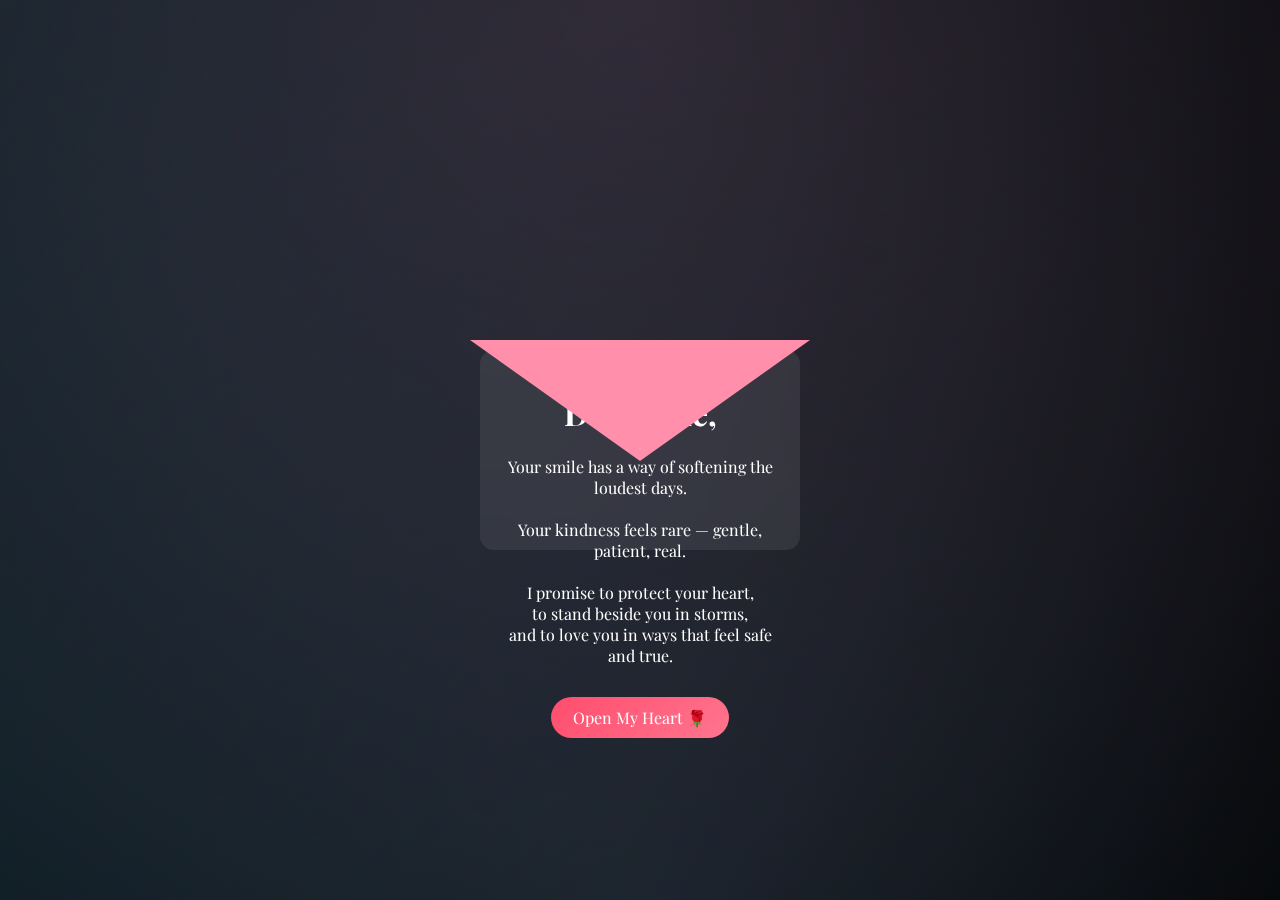
<file: index.html>
<!DOCTYPE html>
<html lang="en">
<head>
<meta charset="UTF-8">
<title>A Letter For You 💌</title>
<link rel="stylesheet" href="style.css">
</head>
<body class="letter-bg">
<div class="envelope">
  <div class="flap"></div>
  <div class="letter">
    <h1>Dear Grie,</h1>
    <p>
      Your smile has a way of softening the loudest days.<br><br>
      Your kindness feels rare — gentle, patient, real.<br><br>
      I promise to protect your heart,<br>
      to stand beside you in storms,<br>
      and to love you in ways that feel safe and true.
    </p>
    <button onclick="location.href='rose-red.html'">Open My Heart 🌹</button>
  </div>
</div>
</body>
</html>
</file>
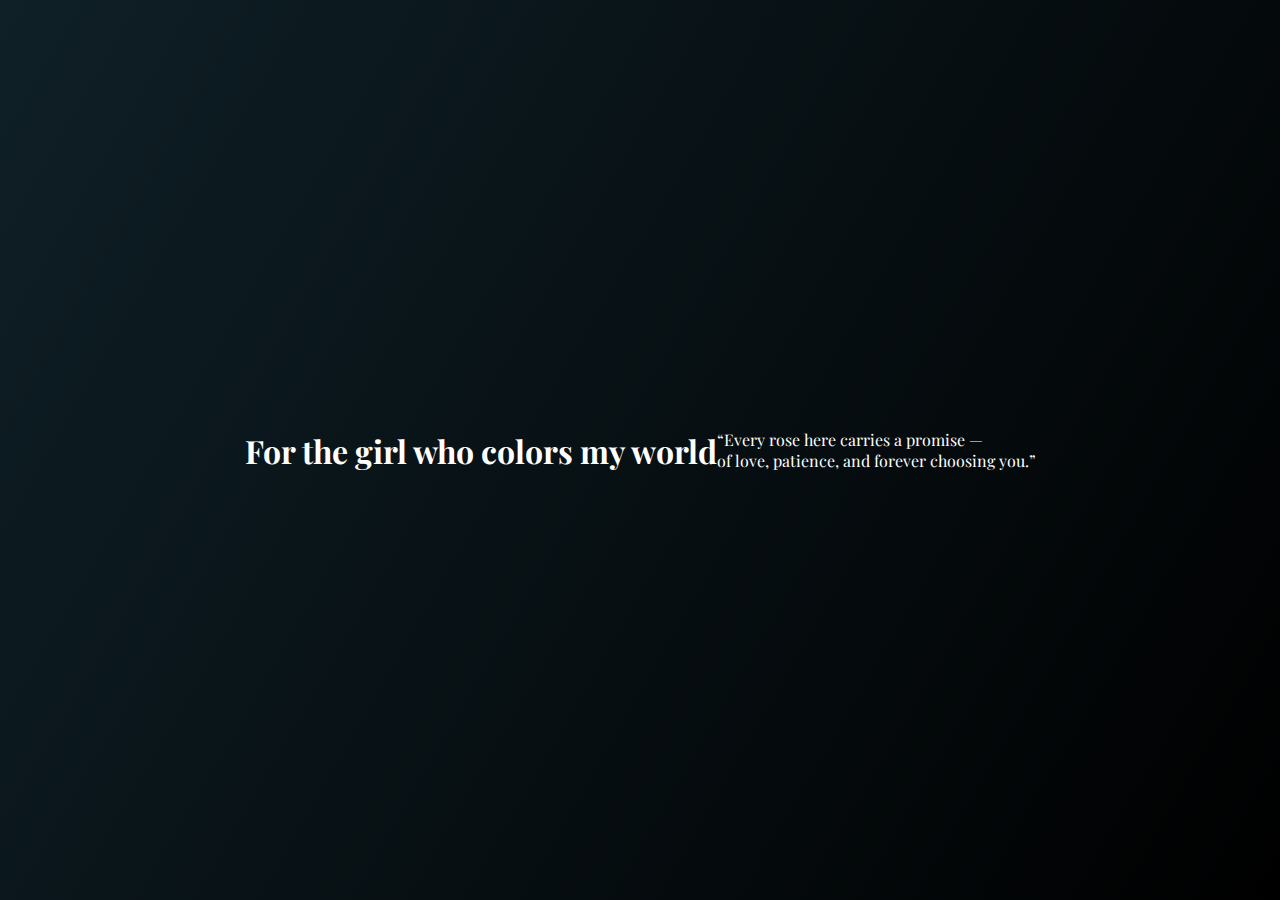
<file: flowers.html>
<!DOCTYPE html>
<html lang="en">
<head>
  <meta charset="UTF-8">
  <title>Flowers for Grie 🌹</title>
  <link rel="stylesheet" href="style.css">
</head>
<body class="flowers-bg">
<h1 class="flower-title">For the girl who colors my world</h1>
<div class="bouquet">
  <div class="rose red"></div>
  <div class="rose pink"></div>
  <div class="rose white"></div>
  <div class="rose yellow"></div>
  <div class="rose purple"></div>
</div>
<p class="flower-quote">
  “Every rose here carries a promise —<br>
  of love, patience, and forever choosing you.”
</p>
</body>
</html>
</file>
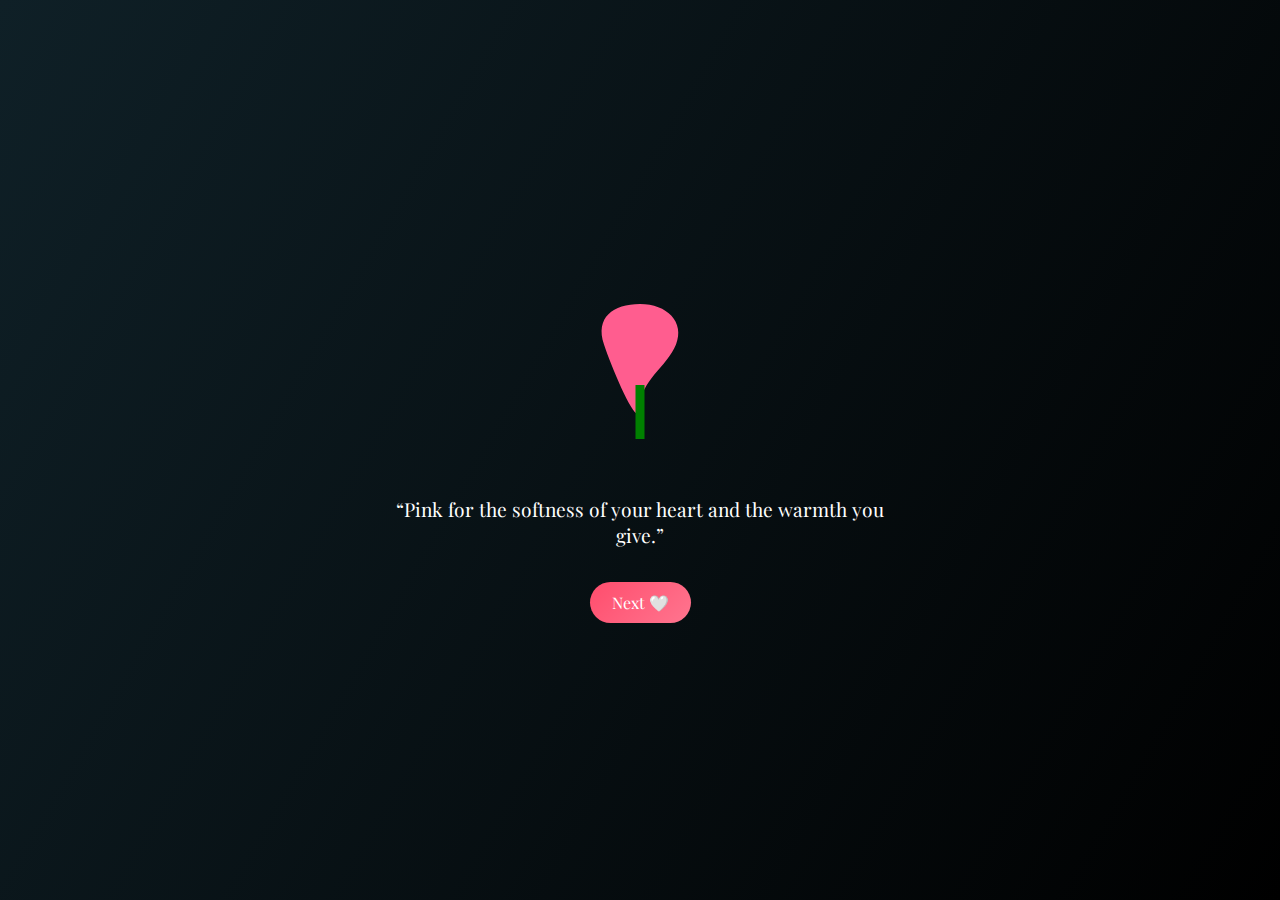
<file: rose-pink.html>
<!DOCTYPE html>
<html>
<head><title>Pink Rose</title><link rel="stylesheet" href="style.css"></head>
<body class="rose-page">
<svg viewBox="0 0 200 200">
<path fill="#ff5d8f" d="M100 30c30 0 50 20 40 45s-40 40-40 70-30-40-40-70 10-45 40-45z"/>
<rect x="95" y="120" width="10" height="60" fill="green"/>
</svg>
<p class="quote">“Pink for the softness of your heart and the warmth you give.”</p>
<button onclick="location.href='rose-white.html'">Next 🤍</button>
</body></html>
</file>
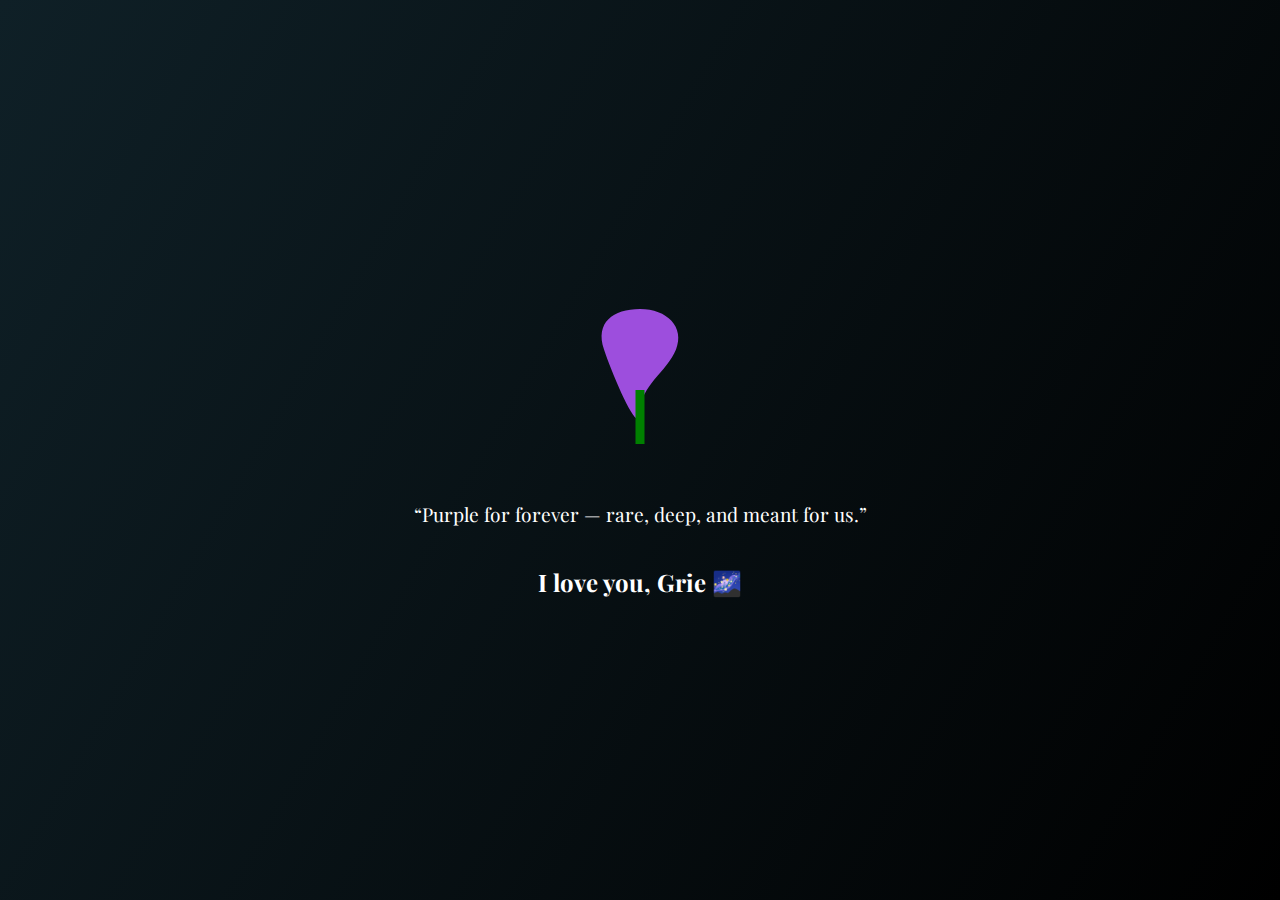
<file: rose-purple.html>
<!DOCTYPE html>
<html>
<head><title>Purple Rose</title><link rel="stylesheet" href="style.css"></head>
<body class="rose-page">
<svg viewBox="0 0 200 200">
<path fill="#9d4edd" d="M100 30c30 0 50 20 40 45s-40 40-40 70-30-40-40-70 10-45 40-45z"/>
<rect x="95" y="120" width="10" height="60" fill="green"/>
</svg>
<p class="quote">“Purple for forever — rare, deep, and meant for us.”</p>
<h2>I love you, Grie 🌌</h2>
</body></html>
</file>
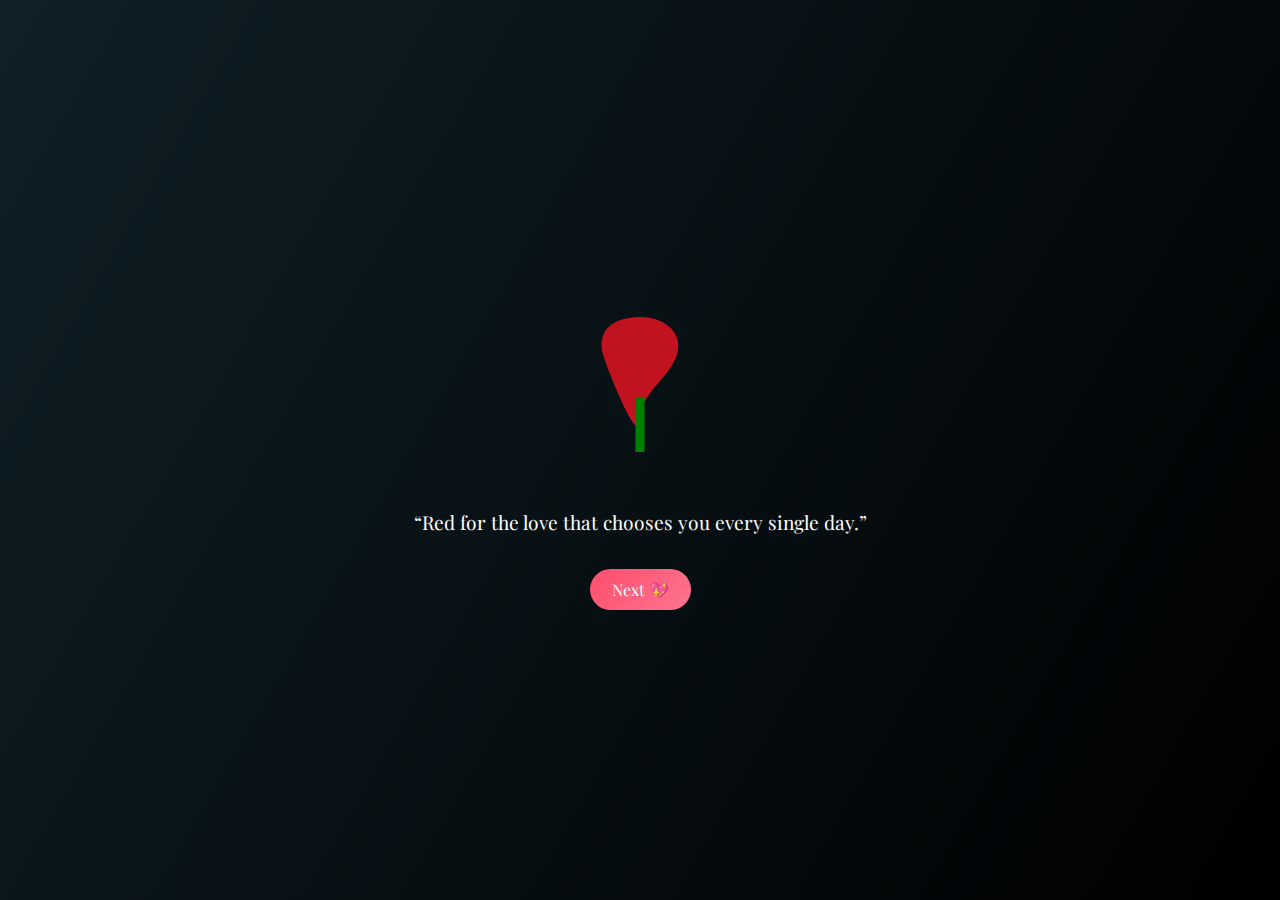
<file: rose-red.html>
<!DOCTYPE html>
<html>
<head><title>Red Rose</title><link rel="stylesheet" href="style.css"></head>
<body class="rose-page">
<svg viewBox="0 0 200 200">
<path fill="#c1121f" d="M100 30c30 0 50 20 40 45s-40 40-40 70-30-40-40-70 10-45 40-45z"/>
<rect x="95" y="120" width="10" height="60" fill="green"/>
</svg>
<p class="quote">“Red for the love that chooses you every single day.”</p>
<button onclick="location.href='rose-pink.html'">Next 💖</button>
</body></html>
</file>
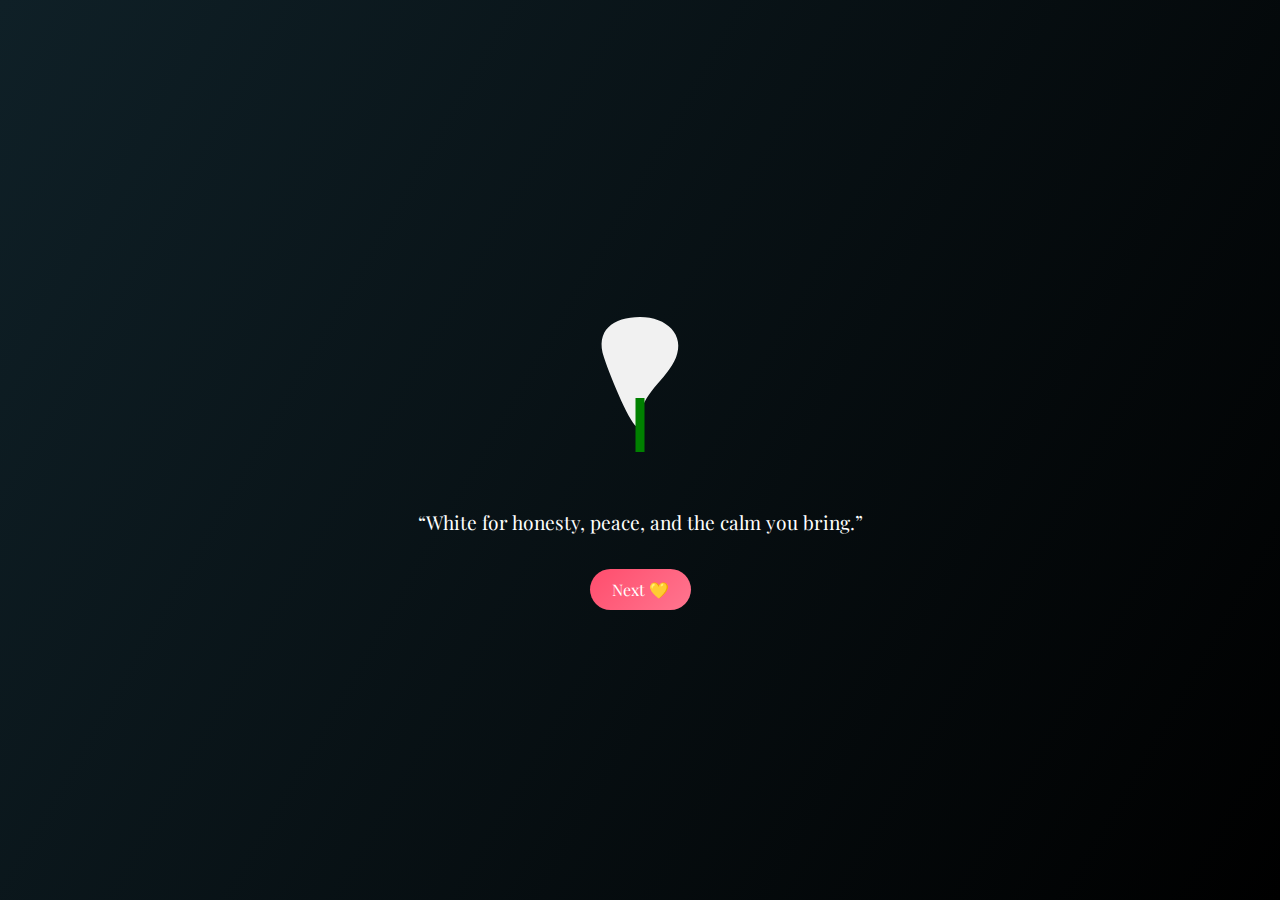
<file: rose-white.html>
<!DOCTYPE html>
<html>
<head><title>White Rose</title><link rel="stylesheet" href="style.css"></head>
<body class="rose-page">
<svg viewBox="0 0 200 200">
<path fill="#f1f1f1" d="M100 30c30 0 50 20 40 45s-40 40-40 70-30-40-40-70 10-45 40-45z"/>
<rect x="95" y="120" width="10" height="60" fill="green"/>
</svg>
<p class="quote">“White for honesty, peace, and the calm you bring.”</p>
<button onclick="location.href='rose-yellow.html'">Next 💛</button>
</body></html>
</file>
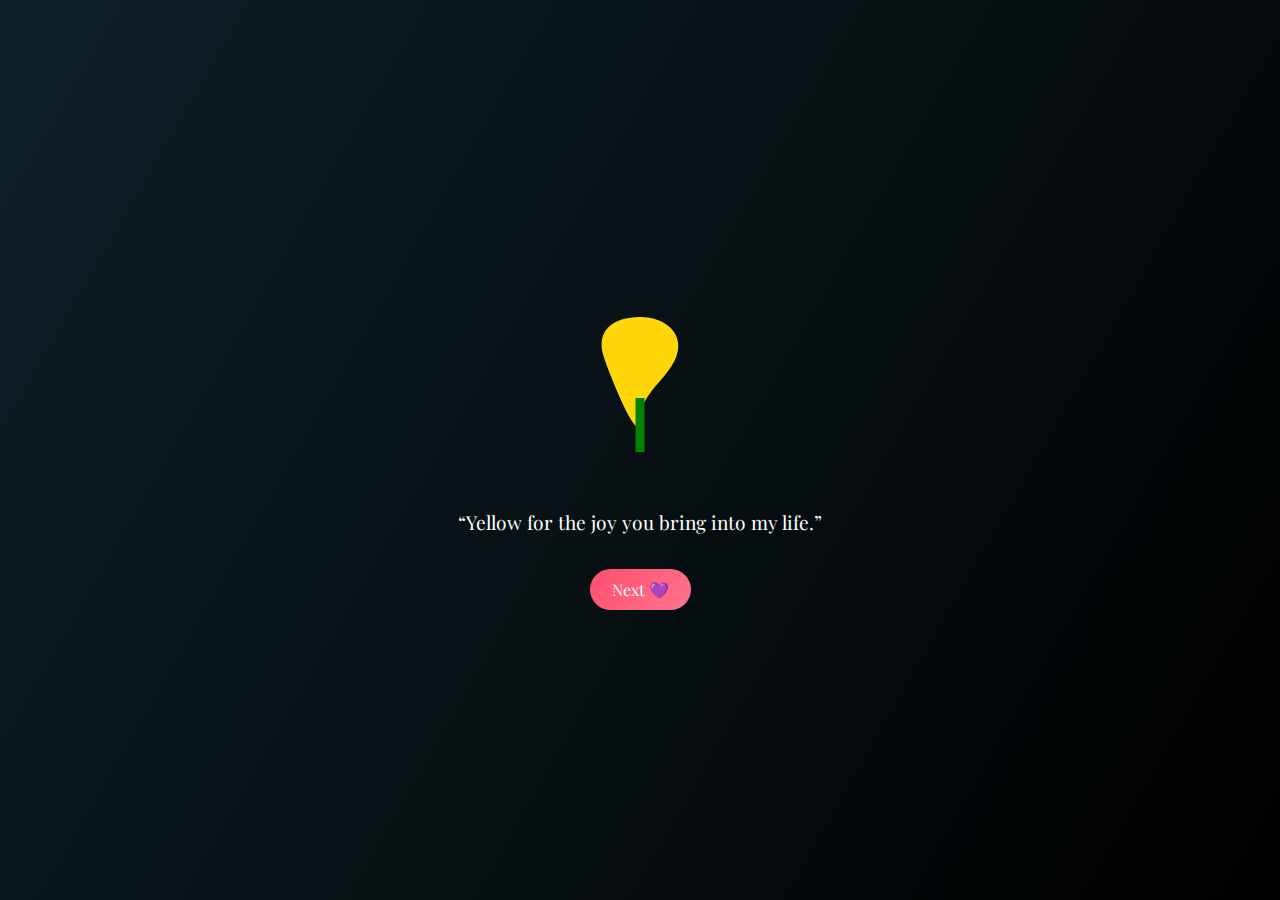
<file: rose-yellow.html>
<!DOCTYPE html>
<html>
<head><title>Yellow Rose</title><link rel="stylesheet" href="style.css"></head>
<body class="rose-page">
<svg viewBox="0 0 200 200">
<path fill="#ffd60a" d="M100 30c30 0 50 20 40 45s-40 40-40 70-30-40-40-70 10-45 40-45z"/>
<rect x="95" y="120" width="10" height="60" fill="green"/>
</svg>
<p class="quote">“Yellow for the joy you bring into my life.”</p>
<button onclick="location.href='rose-purple.html'">Next 💜</button>
</body></html>
</file>
<file: style.css>
@import url('https://fonts.googleapis.com/css2?family=Playfair+Display:wght@500&display=swap');
*{box-sizing:border-box;font-family:'Playfair Display',serif}

body{
  margin:0;min-height:100vh;
  display:flex;justify-content:center;align-items:center;
  background:linear-gradient(120deg,#0f2027,#000);
  overflow:hidden;color:#fff
}

.letter-bg::before{
  content:'';position:fixed;inset:0;
  background:radial-gradient(circle at top,rgba(255,150,200,.15),transparent),
             radial-gradient(circle at bottom,rgba(150,200,255,.12),transparent);
  animation: float 10s ease-in-out infinite alternate;
}

@keyframes float{
  from{transform:translateY(0)}
  to{transform:translateY(-40px)}
}

.envelope{
  width:340px;height:220px;
  position:relative;
}

.flap{
  position:absolute;top:0;left:0;
  width:100%;height:100%;
  background:#ff8fab;
  clip-path:polygon(0 0,100% 0,50% 55%);
  z-index:2;
  animation: open 2s forwards;
}

@keyframes open{
  to{transform:rotateX(180deg);opacity:0}
}

.letter{
  position:absolute;inset:10px;
  background:rgba(255,255,255,.08);
  backdrop-filter:blur(10px);
  border-radius:14px;
  padding:20px;text-align:center;
  animation: rise 2s forwards;
}

@keyframes rise{
  from{transform:translateY(60px);opacity:0}
  to{transform:none;opacity:1}
}

button{
  margin-top:15px;padding:10px 22px;
  border:none;border-radius:25px;
  background:linear-gradient(135deg,#ff4d6d,#ff758f);
  color:white;font-size:1rem;cursor:pointer
}

.rose-page{
  flex-direction:column;text-align:center
}

svg{width:180px;margin-bottom:20px}

.quote{font-size:1.2rem;max-width:500px}
</file>
